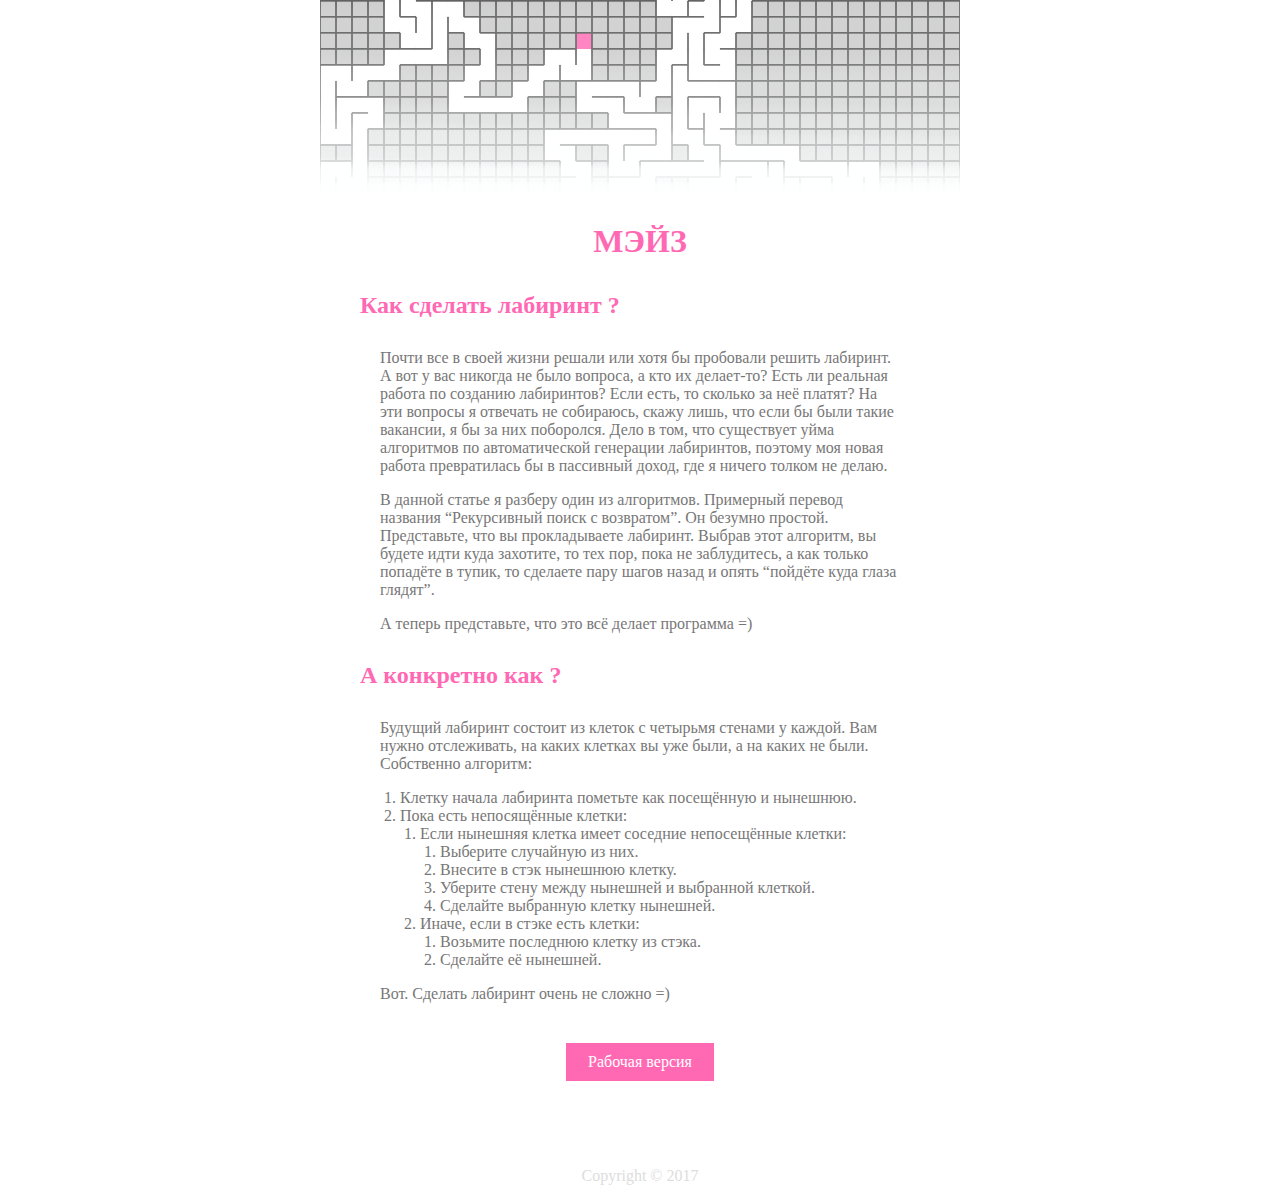
<file: index.html>
<!DOCTYPE html>
<html>
  <head>
    <meta charset="UTF-8">
    <title>Maze</title>
    <link rel="stylesheet" type="text/css" href="css/style.css">
  </head>
  <body>
    <div id="header-image">
      <img src="img/background.png" alt="Wall-la-la-paper">
    </div>
    <div id='content'>
      <h1>МЭЙЗ</h1>
      <h2>Как сделать лабиринт ?</h2>
      <p>Почти все в своей жизни решали или хотя бы пробовали решить лабиринт. А вот у вас никогда не было вопроса, а кто их делает-то? Есть ли реальная работа по созданию лабиринтов? Если есть, то сколько за неё платят? На эти вопросы я отвечать не собираюсь, скажу лишь, что если бы были такие вакансии, я бы за них поборолся. Дело в том, что существует уйма алгоритмов по автоматической генерации лабиринтов, поэтому моя новая работа превратилась бы в пассивный доход, где я ничего толком не делаю.</p>
      <p>В данной статье я разберу один из алгоритмов.  Примерный перевод названия “Рекурсивный поиск с возвратом”. Он безумно простой. Представьте, что вы прокладываете лабиринт. Выбрав этот алгоритм, вы будете идти куда захотите, то тех пор, пока не заблудитесь, а как только попадёте в тупик, то сделаете пару шагов назад и опять “пойдёте куда глаза глядят”.</p>
      <p>А теперь представьте, что это всё делает программа =)</p>
      <h2>А конкретно как ?</h2>
      <p>Будущий лабиринт состоит из клеток с четырьмя стенами у каждой. Вам нужно отслеживать, на каких клетках вы уже были, а на каких не были. Собственно алгоритм:</p>
      <div id='alg'>
        <ol>
          <li>Клетку начала лабиринта пометьте как посещённую и нынешнюю.</li>
          <li>Пока есть непосящённые клетки:</li>
          <ol>
            <li>Если нынешняя клетка имеет соседние непосещённые клетки:</li>
              <ol>
                <li>Выберите случайную из них.</li>
                <li>Внесите в стэк нынешнюю клетку.</li>
                <li>Уберите стену между нынешней и выбранной клеткой.</li>
                <li>Сделайте выбранную клетку нынешней.</li>
              </ol>
              <li>Иначе, если в стэке есть клетки:</li>
              <ol>
                <li>Возьмите последнюю клетку из стэка.</li>
                <li>Сделайте её нынешней.</li>
              </ol>
            </ol>
          </ol>
        </div>
      <p>Вот. Сделать лабиринт очень не сложно =)</p>

      <a href="maze/maze.html">Рабочая версия</a>
    </div>
    <footer>
      <p>Copyright © 2017</p>
    </footer>
  </body>
</html>
</file>
<file: css/style.css>
body {
  background-color: #FFF;
  color: #777;
	font-family: 'Times New Roman';
  width: 640px;
  padding: 0px 10px;
  margin: 0px auto;
}

h1, h2 {
  color: hotpink;
  padding: 10px 40px;
}

h1 {
  padding: 0px;
  padding-top: 5px;
  text-align: center;
}

p {
  padding: 0px 60px;
}

ol {
  margin: 0px 10px;
  padding:0px 10px;
}

a {
  display:block;
  width: 20%;
  color: white;
  text-align: center;
  background-color: hotpink;
  text-decoration: none;

  padding: 10px;
  margin: 40px auto;
}

a:hover {
  padding: 14px;
  margin: 36px auto;
}

footer {
  text-align: center;
  color: #DDD;
  padding-top: 30px;
}

.math {
  color: hotpink;
}

#alg {
  margin: 10px 60px;
}

#maze {
  width: 100%;
  padding: 40px 120px;
  margin: 20px 0px;
}

button {
  display: block;
  height: 50px;
  width: 50px;
  padding: 0;
  border: none;
  margin: 0 auto;
}

button:focus {
  outline:0;
}

img {
  margin-top: 0px;
  width: 100%;
}

#reset img {
  width: inherit;
}
</file>
